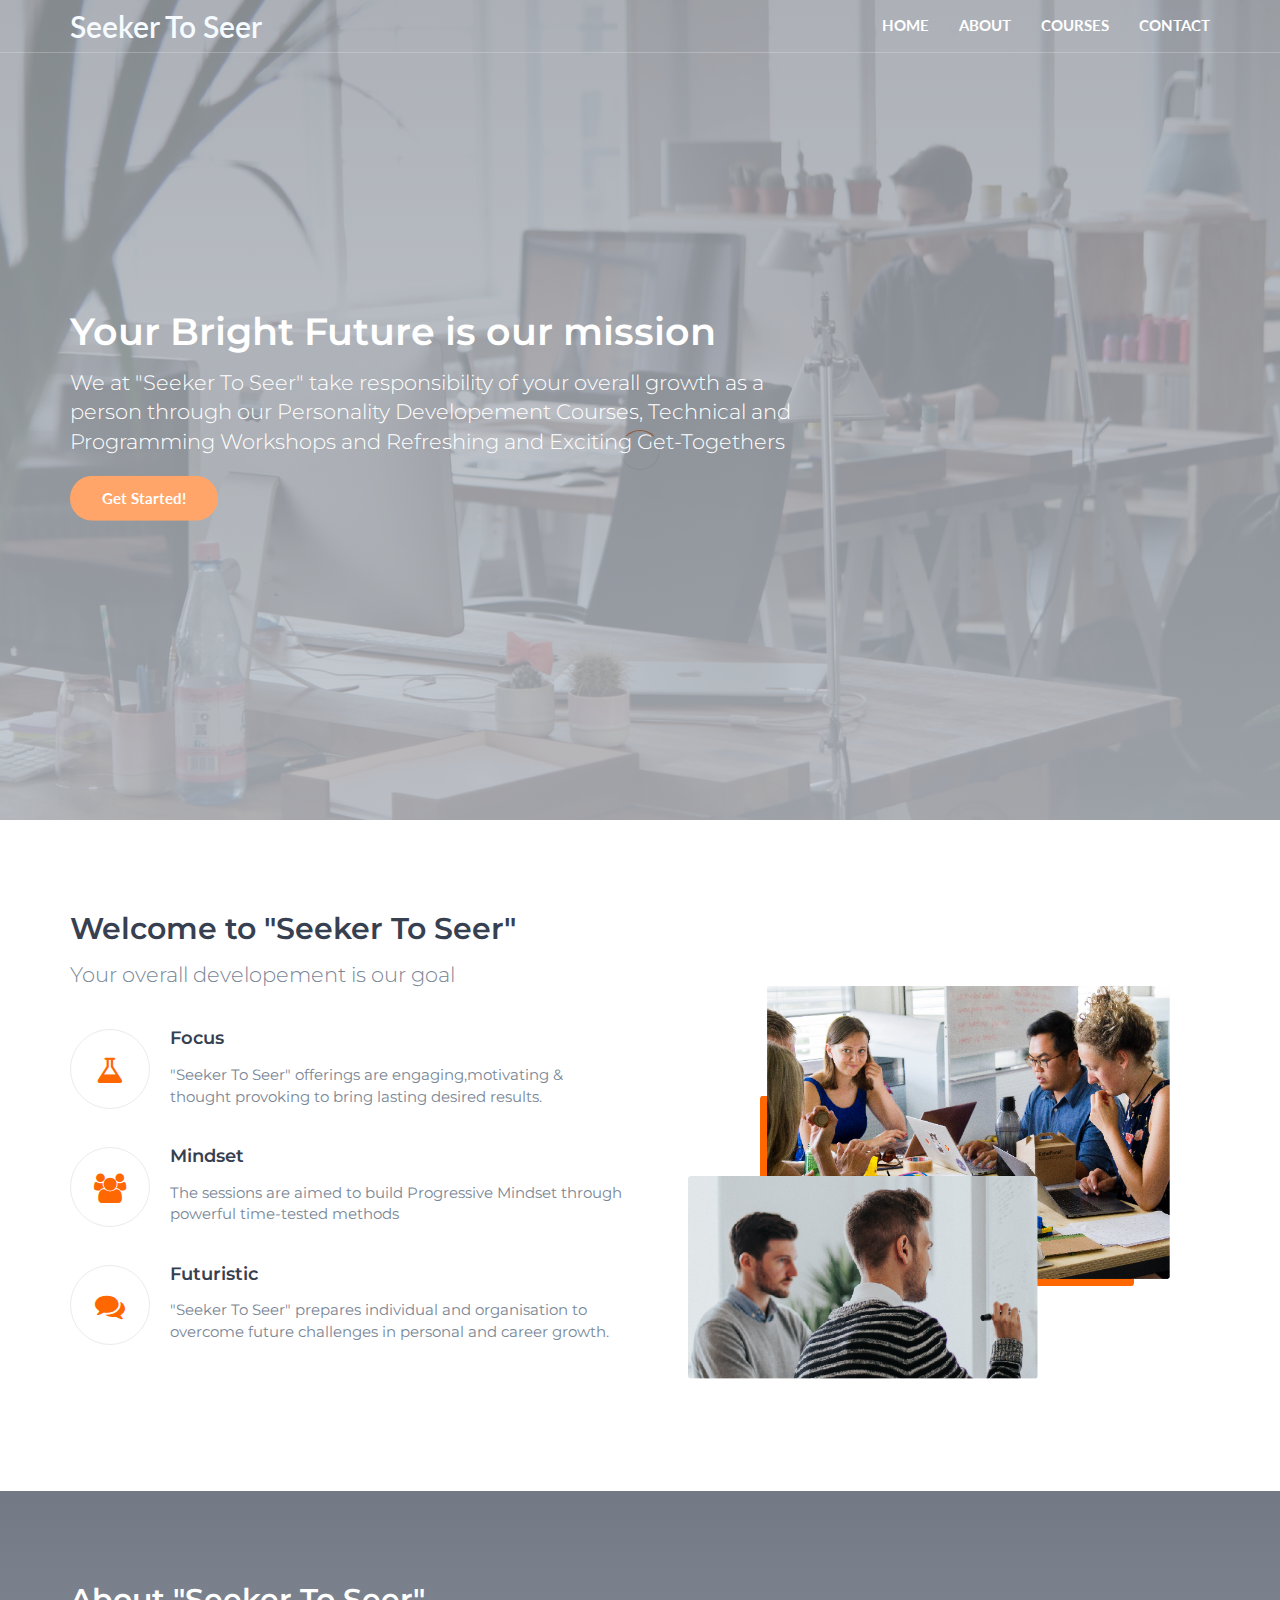
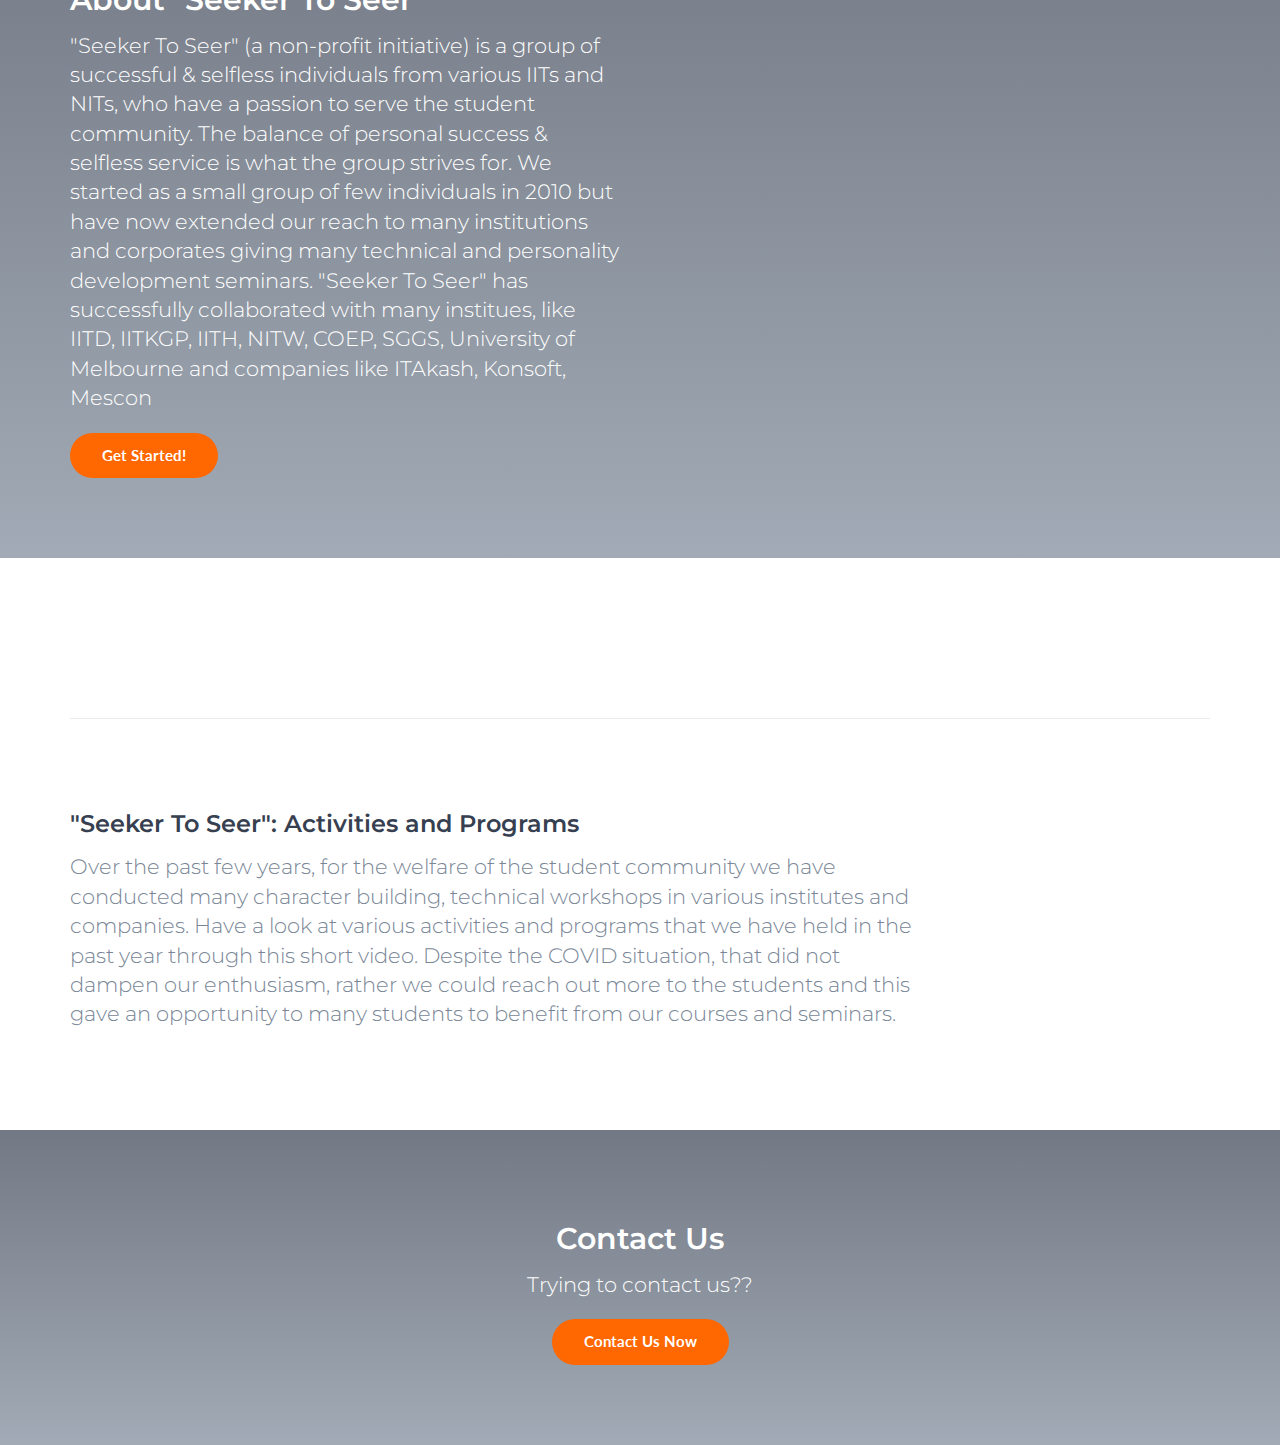
<file: index.html>
<!DOCTYPE html>
<html lang="en">
	<head>
		<meta charset="utf-8">
		<meta http-equiv="X-UA-Compatible" content="IE=edge">
		<meta name="viewport" content="width=device-width, initial-scale=1">
		 <!-- The above 3 meta tags *must* come first in the head; any other head content must come *after* these tags -->

		<title>Seeker To Seer</title>

		<!-- Google font -->
		<link href="https://fonts.googleapis.com/css?family=Lato:700%7CMontserrat:400,600" rel="stylesheet">
		<link href="https://fonts.googleapis.com/css2?family=Pacifico&display=swap" rel="stylesheet">
		<!-- Bootstrap -->
		<link type="text/css" rel="stylesheet" href="css/bootstrap.min.css"/>

		<!-- Font Awesome Icon -->
		<link rel="stylesheet" href="css/font-awesome.min.css">

		<!-- Custom stlylesheet -->
		<link type="text/css" rel="stylesheet" href="css/style.css"/>

		<!-- HTML5 shim and Respond.js for IE8 support of HTML5 elements and media queries -->
		<!-- WARNING: Respond.js doesn't work if you view the page via file:// -->
		<!--[if lt IE 9]>
		  <script src="https://oss.maxcdn.com/html5shiv/3.7.3/html5shiv.min.js"></script>
		  <script src="https://oss.maxcdn.com/respond/1.4.2/respond.min.js"></script>
		<![endif]-->

    </head>
	<body>

		<!-- Header -->
		<header id="header" class="transparent-nav">
			<div class="container">

				<div class="navbar-header">
					<!-- Logo -->
					<div class="navbar-brand">
						<a class="logo" href="index.html">
							<!-- <img src="./img/logo-alt.png" alt="logo"> -->
							<h2 style="color:aliceblue;margin-top: 0;">Seeker To Seer</h2>
						</a>
					</div>
					<!-- /Logo -->

					<!-- Mobile toggle -->
					<button class="navbar-toggle">
						<span></span>
					</button>
					<!-- /Mobile toggle -->
				</div>

				<!-- Navigation -->
				<nav id="nav">
					<ul class="main-menu nav navbar-nav navbar-right">
						<li><a href="index.html">Home</a></li>
						<li><a href="about.html">About</a></li>
						<li><a href="course.html">Courses</a></li>
						<li><a href="contact.html">Contact</a></li>
					</ul>
				</nav>
				<!-- /Navigation -->
			</div>
		</header>
		<!-- /Header -->

		<!-- Home -->
		<div id="home" class="hero-area">

			<!-- Backgound Image -->
			<div class="bg-image bg-parallax overlay" style="background-image:url(./img/home-background.jpg)"></div>
			<!-- /Backgound Image -->

			<div class="home-wrapper">
				<div class="container">
					<div class="row">
						<div class="col-md-8">
							<h1 class="white-text">Your Bright Future is our mission</h1>
							<p class="lead white-text">We at "Seeker To Seer" take responsibility of your overall growth as a person through our Personality Developement Courses, Technical and Programming Workshops and Refreshing and Exciting Get-Togethers</p>
							<a class="main-button icon-button" href="contact.html">Get Started!</a>
						</div>
					</div>
				</div>
			</div>

		</div>
		<!-- /Home -->

		<!-- About -->
		<div id="about" class="section">

			<!-- container -->
			<div class="container">

				<!-- row -->
				<div class="row">

					<div class="col-md-6">
						<div class="section-header">
							<h2>Welcome to "Seeker To Seer"</h2>
							<p class="lead">Your overall developement is our goal</p>
						</div>

						<!-- feature -->
						<div class="feature">
							<i class="feature-icon fa fa-flask"></i>
							<div class="feature-content">
								<h4>Focus </h4>
								<p>"Seeker To Seer" offerings are engaging,motivating & thought provoking to bring lasting desired results.</p>
							</div>
						</div>
						<!-- /feature -->

						<!-- feature -->
						<div class="feature">
							<i class="feature-icon fa fa-users"></i>
							<div class="feature-content">
								<h4>Mindset</h4>
								<p>The sessions are aimed to build Progressive Mindset through powerful time-tested methods</p>
							</div>
						</div>
						<!-- /feature -->

						<!-- feature -->
						<div class="feature">
							<i class="feature-icon fa fa-comments"></i>
							<div class="feature-content">
								<h4>Futuristic</h4>
								<p>"Seeker To Seer" prepares individual and organisation to overcome future challenges in personal and career growth.</p>
							</div>
						</div>
						<!-- /feature -->

					</div>

					<div class="col-md-6">
						<div class="about-img">
							<img src="./img/about.png" alt="">
						</div>
					</div>

				</div>
				<!-- row -->

			</div>
			<!-- container -->
		</div>
		<!-- /About -->



		<!-- Call To Action -->
		<div id="cta" class="section">

			<!-- Backgound Image -->
			<div class="bg-image bg-parallax overlay" style="background-image:url(./img/cta1-background.jpg)"></div>
			<!-- /Backgound Image -->

			<!-- container -->
			<div class="container">

				<!-- row -->
				<div class="row">

					<div class="col-md-6">
						<h2 class="white-text">About "Seeker To Seer"</h2>
						<p class="lead white-text">"Seeker To Seer" (a non-profit initiative) is a group of successful & selfless individuals from various IITs and NITs, who have a passion to serve the student community. The balance of personal success & selfless service is what the group strives for.

							We started as a small group of few individuals in 2010 but have now extended our reach to many institutions and
							corporates giving many technical and personality development seminars. "Seeker To Seer" has successfully collaborated with many
							institues, like IITD, IITKGP, IITH, NITW, COEP, SGGS, University of Melbourne and companies like ITAkash, Konsoft,
							Mescon</p>
						<a class="main-button icon-button" href="aboutUs.html
						">Get Started!</a>
					</div>

				</div>
				<!-- /row -->

			</div>
			<!-- /container -->

		</div>
		<!-- /Call To Action -->

		<!-- Why us -->
		<div id="why-us" class="section">

			<!-- container -->
			<div class="container">
				
				<hr class="section-hr">

				<!-- row -->
				<div class="row">

					<div class="col-md-9">
						<h3>"Seeker To Seer": Activities and Programs</h3>
						<p class="lead">Over the past few years, for the welfare of the student community we have conducted many character
							building, technical workshops in various institutes and companies. Have a look at various activities and programs
							that we have held in the past year through this short video. Despite the COVID situation, that did not dampen our
							enthusiasm, rather we could reach out more to the students and this gave an opportunity to many students to benefit
							from our courses and seminars.</p>
						<!-- <p>No vel facete sententiae, quodsi dolores no quo, pri ex tamquam interesset necessitatibus. Te denique cotidieque delicatissimi sed. Eu doming epicurei duo. Sit ea perfecto deseruisse theophrastus. At sed malis hendrerit, elitr deseruisse in sit, sit ei facilisi mediocrem.</p> -->
					</div>

					<div class="col-md-5 col-md-offset-1">
						<!-- <a class="about-video" href="https://www.youtube.com/watch?v=wWwODTOjigo" target="_blank">
							<img src="./img/about-video.jpg" alt="">
							<i class="play-icon fa fa-play"></i>
						</a> -->
						
					</div>

				</div>
				<!-- /row -->

			</div>
			<!-- /container -->

		</div>
		<!-- /Why us -->

		<!-- Contact CTA -->
		<div id="contact-cta" class="section">

			<!-- Backgound Image -->
			<div class="bg-image bg-parallax overlay" style="background-image:url(./img/cta2-background.jpg)"></div>
			<!-- Backgound Image -->

			<!-- container -->
			<div class="container">

				<!-- row -->
				<div class="row">

					<div class="col-md-8 col-md-offset-2 text-center">
						<h2 class="white-text">Contact Us</h2>
						<p class="lead white-text">Trying to contact us??</p>
						<a class="main-button icon-button" href="contact.html">Contact Us Now</a>
					</div>

				</div>
				<!-- /row -->

			</div>
			<!-- /container -->

		</div>
		<!-- /Contact CTA -->

		<!-- Footer -->
		<!-- <footer id="footer" class="section"> -->

			<!-- container -->
			<!-- <div class="container"> -->

				<!-- row -->
				<!-- <div class="row"> -->

					<!-- footer logo -->
					<!-- <div class="col-md-6">
						<div class="footer-logo">
							<a class="logo" href="index.html">
								<img src="./img/logo.png" alt="logo">
							</a>
						</div>
					</div> -->
					<!-- footer logo -->

					<!-- footer nav -->
					<!-- <div class="col-md-6">
						<ul class="footer-nav">
							<li><a href="index.html">Home</a></li>
							<li><a href="#">About</a></li>
							<li><a href="#">Courses</a></li>
							<li><a href="blog.html">Blog</a></li>
							<li><a href="contact.html">Contact</a></li>
						</ul>
					</div> -->
					<!-- /footer nav -->

				<!-- </div> -->
				<!-- /row -->

				<!-- row -->
				<!-- <div id="bottom-footer" class="row"> -->

					<!-- social -->
					<!-- <div class="col-md-4 col-md-push-8">
						<ul class="footer-social">
							<li><a href="#" class="facebook"><i class="fa fa-facebook"></i></a></li>
							<li><a href="#" class="twitter"><i class="fa fa-twitter"></i></a></li>
							<li><a href="#" class="google-plus"><i class="fa fa-google-plus"></i></a></li>
							<li><a href="#" class="instagram"><i class="fa fa-instagram"></i></a></li>
							<li><a href="#" class="youtube"><i class="fa fa-youtube"></i></a></li>
							<li><a href="#" class="linkedin"><i class="fa fa-linkedin"></i></a></li>
						</ul>
					</div> -->
					<!-- /social -->


				<!-- </div> -->
				<!-- row -->

			<!-- </div> -->
			<!-- /container -->

		<!-- </footer> -->
		<!-- /Footer -->

		<!-- preloader -->
		<div id='preloader'><div class='preloader'></div></div>
		<!-- /preloader -->


		<!-- jQuery Plugins -->
		<script type="text/javascript" src="js/jquery.min.js"></script>
		<script type="text/javascript" src="js/bootstrap.min.js"></script>
		<script type="text/javascript" src="js/main.js"></script>

	</body>
</html>
</file>
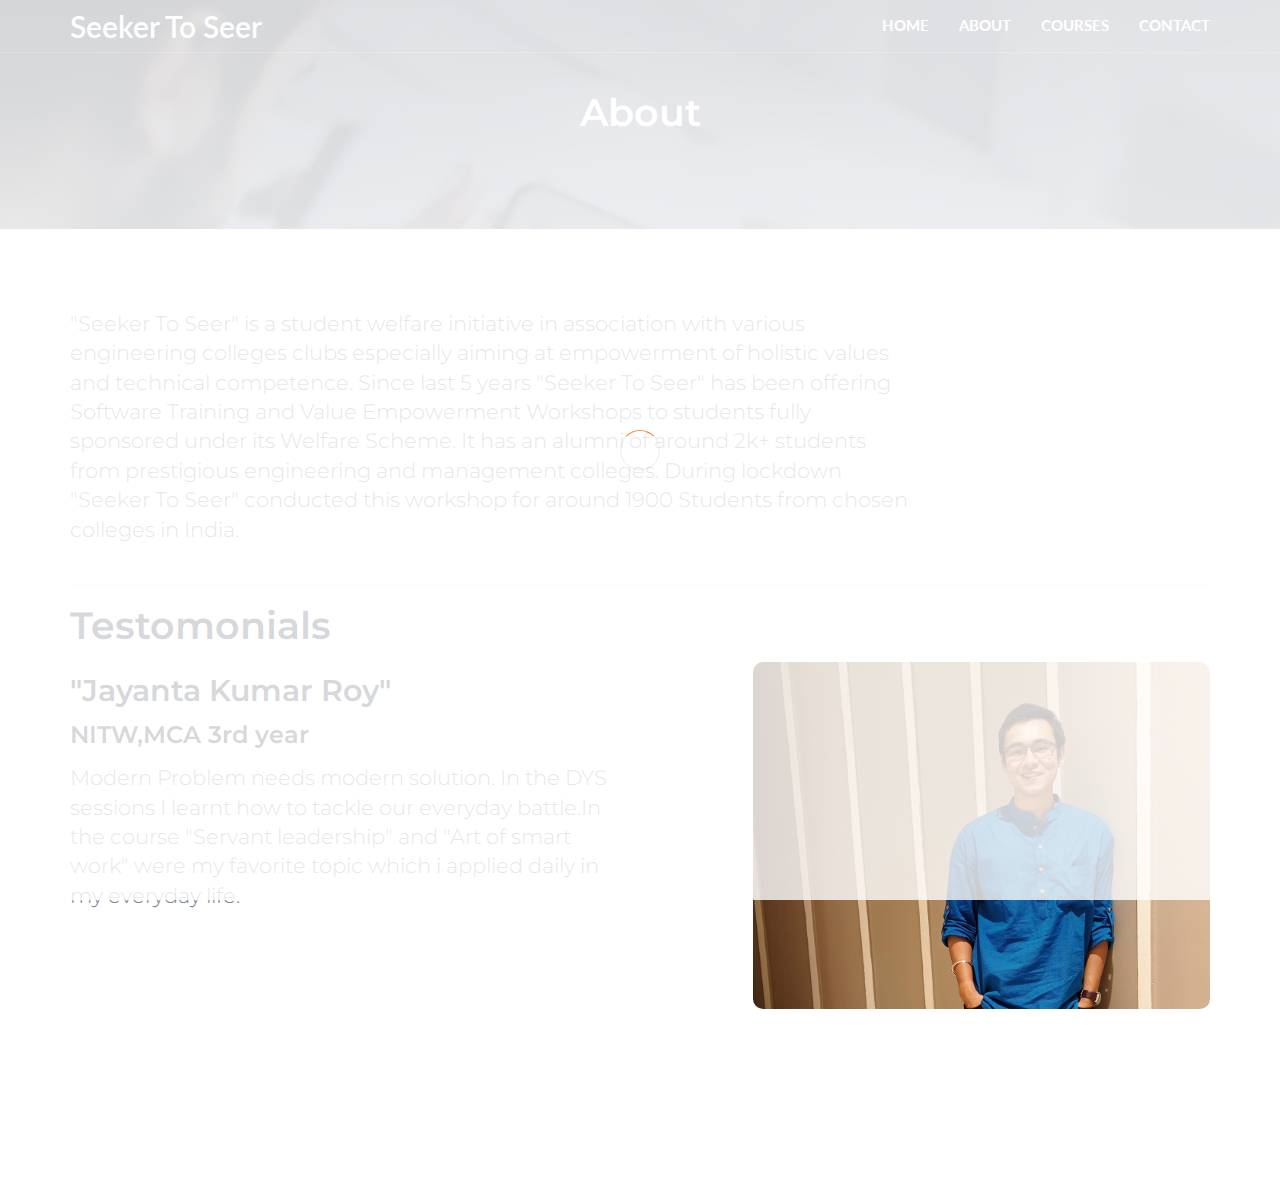
<file: about.html>
<!DOCTYPE html>
<html lang="en">
	<head>
		<meta charset="utf-8">
		<meta http-equiv="X-UA-Compatible" content="IE=edge">
		<meta name="viewport" content="width=device-width, initial-scale=1">
		 <!-- The above 3 meta tags *must* come first in the head; any other head content must come *after* these tags -->

		<title>Seeker To Seer</title>

		<!-- Google font -->
		<link href="https://fonts.googleapis.com/css?family=Lato:700%7CMontserrat:400,600" rel="stylesheet">

		<!-- Bootstrap -->
		<link type="text/css" rel="stylesheet" href="css/bootstrap.min.css"/>

		<!-- Font Awesome Icon -->
		<link rel="stylesheet" href="css/font-awesome.min.css">

		<!-- Custom stlylesheet -->
		<link type="text/css" rel="stylesheet" href="css/style.css"/>

		<!-- HTML5 shim and Respond.js for IE8 support of HTML5 elements and media queries -->
		<!-- WARNING: Respond.js doesn't work if you view the page via file:// -->
		<!--[if lt IE 9]>
		  <script src="https://oss.maxcdn.com/html5shiv/3.7.3/html5shiv.min.js"></script>
		  <script src="https://oss.maxcdn.com/respond/1.4.2/respond.min.js"></script>
		<![endif]-->

    </head>
	<body>

		<!-- Header -->
		<header id="header" class="transparent-nav">
			<div class="container">

				<div class="navbar-header">
					<!-- Logo -->
					<div class="navbar-brand">
						<a class="logo" href="index.html">
							<!-- <img src="./img/logo.png" alt="logo"> -->
							<h2 style="color:aliceblue;margin-top: 0;">Seeker To Seer</h2>

						</a>
					</div>
					<!-- /Logo -->

					<!-- Mobile toggle -->
					<button class="navbar-toggle">
						<span></span>
					</button>
					<!-- /Mobile toggle -->
				</div>

				<!-- Navigation -->
				<nav id="nav">
					<ul class="main-menu nav navbar-nav navbar-right">
						<li><a href="index.html">Home</a></li>
						<li><a href="about.html">About</a></li>
						<li><a href="course.html">Courses</a></li>
						<li><a href="contact.html">Contact</a></li>
					</ul>
				</nav>
				<!-- /Navigation -->

			</div>
		</header>
		<!-- /Header -->

		<!-- Hero-area -->
		<div class="hero-area section">

			<!-- Backgound Image -->
			<div class="bg-image bg-parallax overlay" style="background-image:url(./img/blog-post-background.jpg)"></div>
			<!-- /Backgound Image -->

			<div class="container">
				<div class="row">
					<div class="col-md-10 col-md-offset-1 text-center">
						<ul class="hero-area-tree">
							<!-- <li><a href="index.html">Home</a></li>
							<li><a href="blog.html">Blog</a></li> -->
							<!-- <li>About</li> -->
						</ul>
						<h1 class="white-text">About</h1>
						<!-- <ul class="blog-post-meta">
							<li class="blog-meta-author">By : <a href="#">John Doe</a></li>
							<li>18 Oct, 2017</li>
							<li class="blog-meta-comments"><a href="#"><i class="fa fa-comments"></i> 35</a></li>
						</ul> -->
					</div>
				</div>
			</div>

		</div>
		<!-- /Hero-area -->

		<!-- Blog -->
		<div id="blog" class="section">

			<!-- container -->
			<div class="container">

				<!-- row -->
				<div class="row">

					<!-- main blog -->
					<div id="main" class="col-md-9">

						<!-- blog post -->
						<div class="blog-post">
                            <p class="lead">"Seeker To Seer" is a student welfare initiative in association with various engineering colleges clubs especially
                                aiming at empowerment of holistic values and technical competence. Since last 5 years "Seeker To Seer" has been offering
                                Software Training and Value Empowerment Workshops to students fully sponsored under its Welfare Scheme. It has an
                                alumni of around 2k+ students from prestigious engineering and management colleges. During lockdown "Seeker To Seer"
                                conducted this workshop for around 1900 Students from chosen colleges in India.</p>
                           
						</div>
						<!-- /blog post -->

                    
                    </div>
                </div>

				<hr>
				<h1> Testomonials</h1>

				<!-- row -->
				<div class="row">

					<div class="col-md-6">
						<h2>"Jayanta Kumar Roy"</h2> 
						<h3>NITW,MCA 3rd year</h3>
						<p class="lead">Modern Problem needs modern solution. In the DYS sessions I learnt how to tackle our everyday battle.In the course "Servant leadership" and "Art of smart work" were my favorite topic which i applied daily in my everyday life. </p>
						<!-- <p>No vel facete sententiae, quodsi dolores no quo, pri ex tamquam interesset necessitatibus. Te denique cotidieque delicatissimi sed. Eu doming epicurei duo. Sit ea perfecto deseruisse theophrastus. At sed malis hendrerit, elitr deseruisse in sit, sit ei facilisi mediocrem.</p> -->
					</div>

					<div class="col-md-5 col-md-offset-1">
						<a class="about-img" href="https://www.youtube.com/watch?v=wWwODTOjigo" target="_blank">
							<img src="./img/jayanta-img.png" alt="">
							<!-- <i class="play-icon fa fa-play"></i> -->
						</a> 
						
					</div> 

				</div>
				<!-- /row -->
				<br>
				<br>
				<br>
				<br>
				<br>
				<!-- row -->
				<!-- <div class="row">

					<div class="col-md-5">
						<a class="about-img" href="https://www.youtube.com/watch?v=wWwODTOjigo" target="_blank">
							<img src="./img/jayanta-img.png" alt="">
						</a> 
						
					</div> 

					<div  class="col-md-6 col-md-offset-1" >
						<h2>"Jayanta Kumar Roy"</h2> 
						<h3>NITW,MCA 3rd year</h3>
						<p class="lead">Modern Problem needs modern solution. In the DYS sessions I learnt how to tackle our everyday battle.In the course "Servant leadership" and Art of smart work were my favorite topic which i applied daily in my everyday life. </p>
					</div>

					

				</div> -->
				<!-- /row -->
            </div>
            
        </div>    

        

		<!-- preloader -->
		<div id='preloader'><div class='preloader'></div></div>
		<!-- /preloader -->


		<!-- jQuery Plugins -->
		<script type="text/javascript" src="js/jquery.min.js"></script>
		<script type="text/javascript" src="js/bootstrap.min.js"></script>
		<script type="text/javascript" src="js/main.js"></script>

	</body>
</html>
</file>
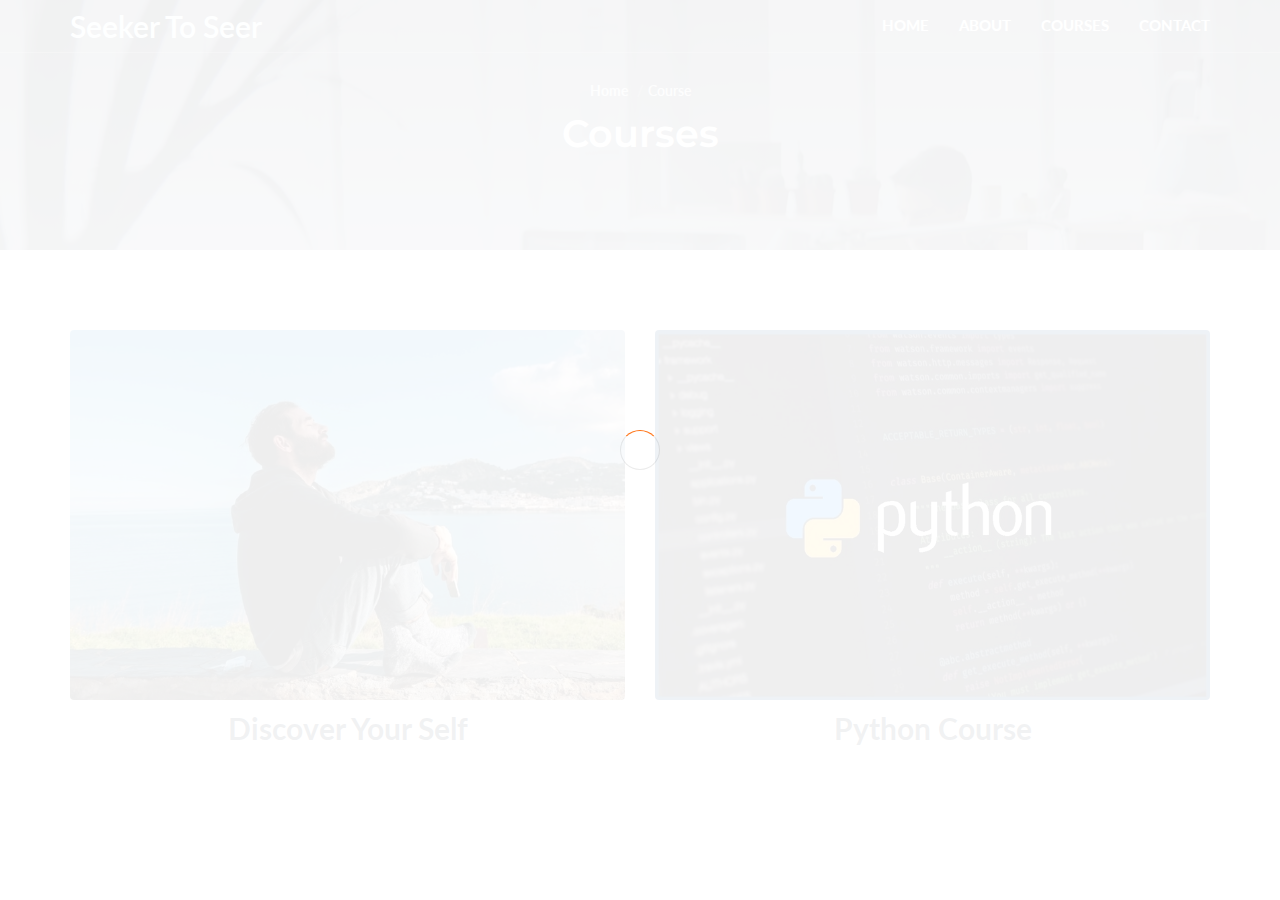
<file: course.html>
<!DOCTYPE html>
<html lang="en">
	<head>
		<meta charset="utf-8">
		<meta http-equiv="X-UA-Compatible" content="IE=edge">
		<meta name="viewport" content="width=device-width, initial-scale=1">
		 <!-- The above 3 meta tags *must* come first in the head; any other head content must come *after* these tags -->

		<title>Seeker To Seer</title>

		<!-- Google font -->
		<link href="https://fonts.googleapis.com/css?family=Lato:700%7CMontserrat:400,600" rel="stylesheet">

		<!-- Bootstrap -->
		<link type="text/css" rel="stylesheet" href="css/bootstrap.min.css"/>

		<!-- Font Awesome Icon -->
		<link rel="stylesheet" href="css/font-awesome.min.css">

		<!-- Custom stlylesheet -->
		<link type="text/css" rel="stylesheet" href="css/style.css"/>

		<!-- HTML5 shim and Respond.js for IE8 support of HTML5 elements and media queries -->
		<!-- WARNING: Respond.js doesn't work if you view the page via file:// -->
		<!--[if lt IE 9]>
		  <script src="https://oss.maxcdn.com/html5shiv/3.7.3/html5shiv.min.js"></script>
		  <script src="https://oss.maxcdn.com/respond/1.4.2/respond.min.js"></script>
		<![endif]-->

    </head>
	<body>

		<!-- Header -->
		<header id="header" class="transparent-nav">
			<div class="container">

				<div class="navbar-header">
					<!-- Logo -->
					<div class="navbar-brand">
						<a class="logo" href="index.html">
							<!-- <img src="./img/logo.png" alt="logo"> -->
							<h2 style="color:aliceblue;margin-top: 0;">Seeker To Seer</h2>

						</a>
					</div>
					<!-- /Logo -->

					<!-- Mobile toggle -->
					<button class="navbar-toggle">
						<span></span>
					</button>
					<!-- /Mobile toggle -->
				</div>

				<!-- Navigation -->
				<nav id="nav">
					<ul class="main-menu nav navbar-nav navbar-right">
						<li><a href="index.html">Home</a></li>
						<li><a href="about.html">About</a></li>
						<li><a href="course.html">Courses</a></li>
						<li><a href="contact.html">Contact</a></li>
					</ul>
				</nav>
				<!-- /Navigation -->

			</div>
		</header>
		<!-- /Header -->

		<!-- Hero-area -->
		<div class="hero-area section">

			<!-- Backgound Image -->
			<div class="bg-image bg-parallax overlay" style="background-image:url(./img/page-background.jpg)"></div>
			<!-- /Backgound Image -->

			<div class="container">
				<div class="row">
					<div class="col-md-10 col-md-offset-1 text-center">
						<ul class="hero-area-tree">
							<li><a href="index.html">Home</a></li>
							<li>Course</li>
						</ul>
						<h1 class="white-text">Courses</h1>

					</div>
				</div>
			</div>

		</div>
		<!-- /Hero-area -->

		<!-- Blog -->
		<div id="blog" class="section">

			<!-- container -->
			<div class="container">

				<!-- row -->
				<div class="row">

					<!-- main blog -->
					<div id="main" class="col-md-12">

						<!-- row -->
						<div class="row">

							<!-- single blog -->
							<div class="col-md-6">
								<div class="single-blog">
									<div class="blog-img">
										<a href="dys.html">
											<img src="./img/dys.jpg" alt="">
										</a>
									</div>
									<center><h2><a href="dys.html">Discover Your Self</a></h2></center>
									
								</div>
							</div>
							<!-- /single blog -->


							<!-- single blog -->
							<div class="col-md-6">
								<div class="single-blog">
									<div class="blog-img">
										<a href="pythonCourse.html">
											<img src="./img/python.jpg" alt="">
										</a>
									</div>
									<center><h2><a href="pythonCourse.html">Python Course</a></h2></center>
									
								</div>
							</div>
							<!-- /single blog -->

						</div>
						<!-- /row -->

						
					</div>
					<!-- /main blog -->

				</div>
				<!-- row -->

			</div>
			<!-- container -->

		</div>
		<!-- /Blog -->



		<!-- preloader -->
		<div id='preloader'><div class='preloader'></div></div>
		<!-- /preloader -->


		<!-- jQuery Plugins -->
		<script type="text/javascript" src="js/jquery.min.js"></script>
		<script type="text/javascript" src="js/bootstrap.min.js"></script>
		<script type="text/javascript" src="js/main.js"></script>

	</body>
</html>
</file>
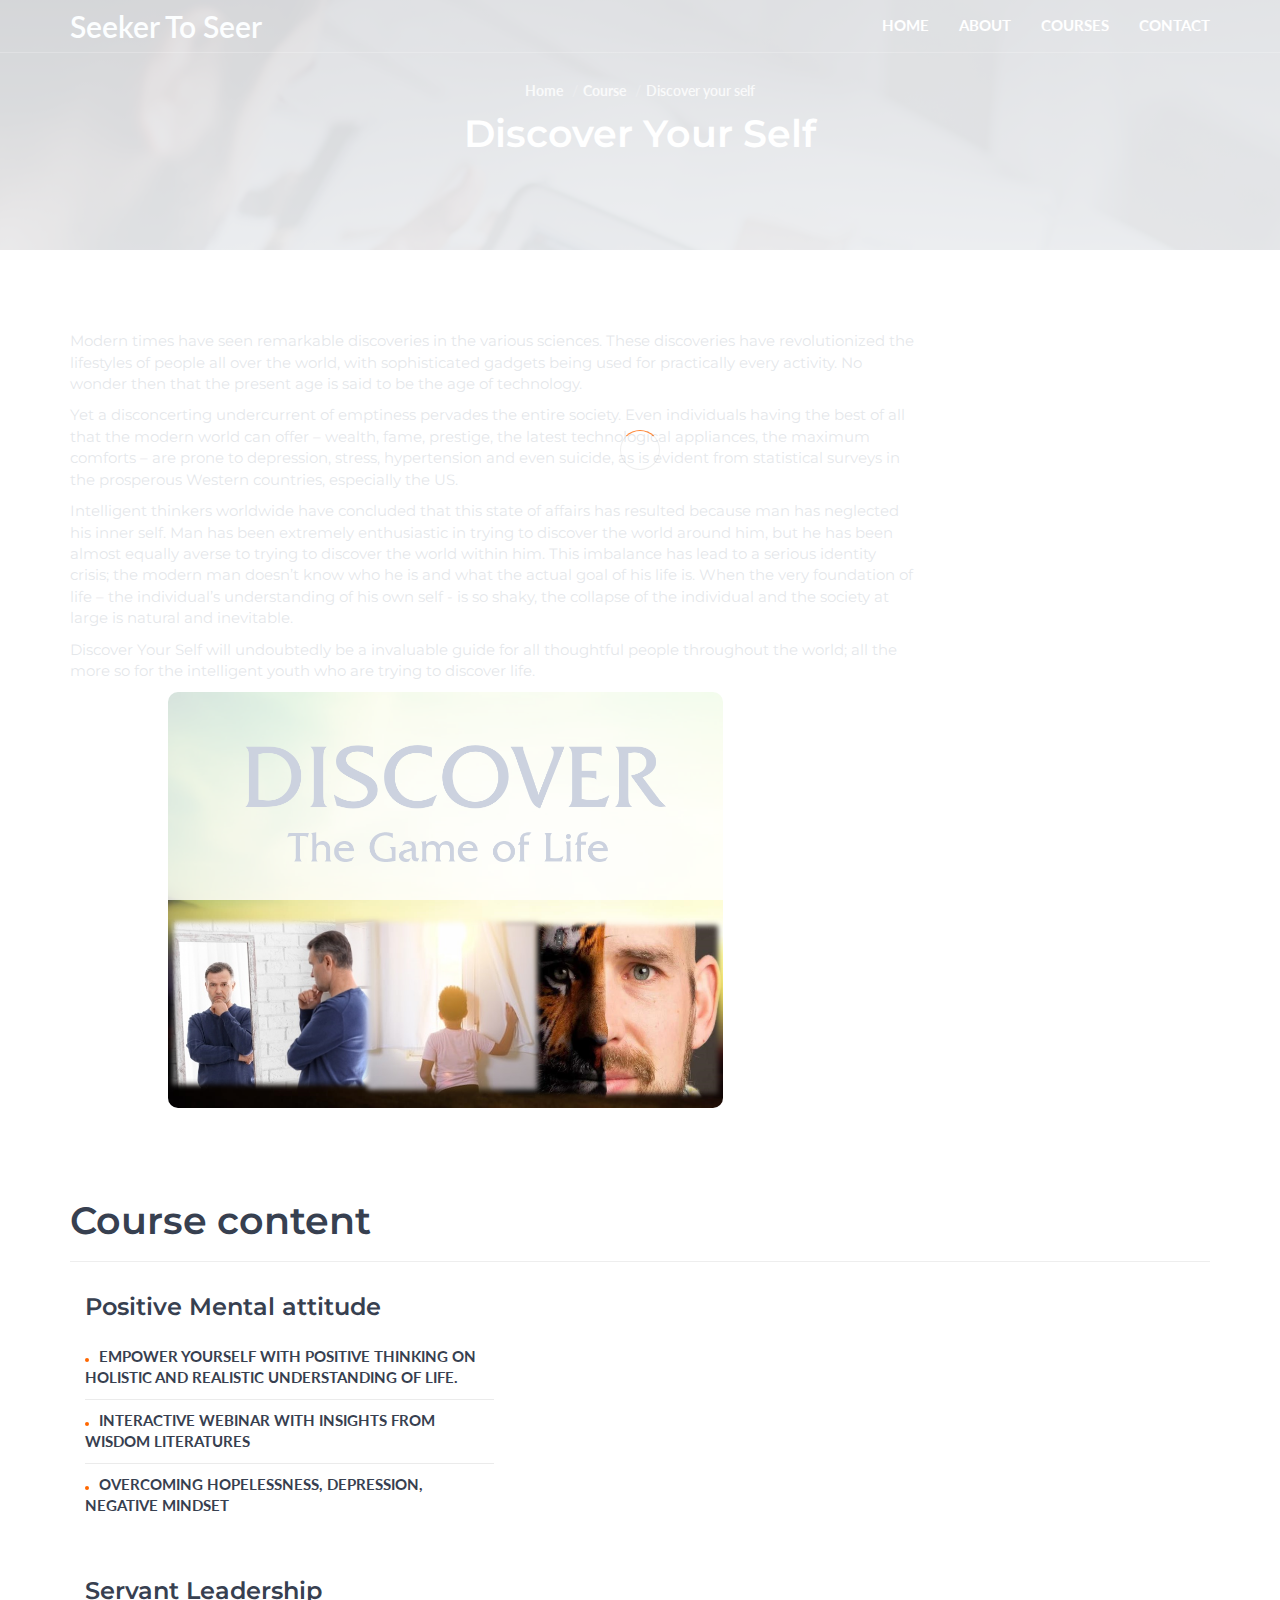
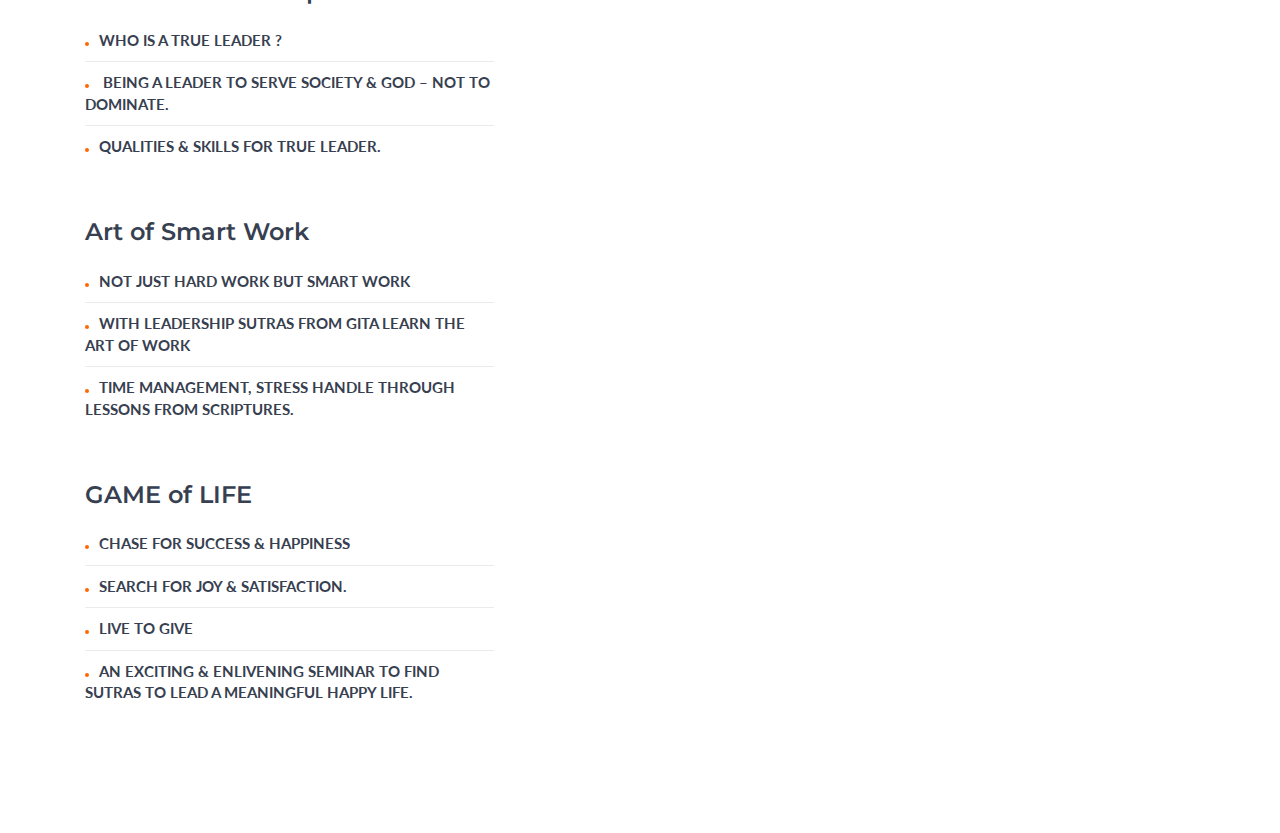
<file: dys.html>
<!DOCTYPE html>
<html lang="en">
	<head>
		<meta charset="utf-8">
		<meta http-equiv="X-UA-Compatible" content="IE=edge">
		<meta name="viewport" content="width=device-width, initial-scale=1">
		 <!-- The above 3 meta tags *must* come first in the head; any other head content must come *after* these tags -->

		<title>Seeker To Seer</title>

		<!-- Google font -->
		<link href="https://fonts.googleapis.com/css?family=Lato:700%7CMontserrat:400,600" rel="stylesheet">

		<!-- Bootstrap -->
		<link type="text/css" rel="stylesheet" href="css/bootstrap.min.css"/>

		<!-- Font Awesome Icon -->
		<link rel="stylesheet" href="css/font-awesome.min.css">

		<!-- Custom stlylesheet -->
		<link type="text/css" rel="stylesheet" href="css/style.css"/>

		<!-- HTML5 shim and Respond.js for IE8 support of HTML5 elements and media queries -->
		<!-- WARNING: Respond.js doesn't work if you view the page via file:// -->
		<!--[if lt IE 9]>
		  <script src="https://oss.maxcdn.com/html5shiv/3.7.3/html5shiv.min.js"></script>
		  <script src="https://oss.maxcdn.com/respond/1.4.2/respond.min.js"></script>
		<![endif]-->

    </head>
	<body>

		<!-- Header -->
		<header id="header" class="transparent-nav">
			<div class="container" >

				<div class="navbar-header">
					<!-- Logo -->
					<div class="navbar-brand">
						<a class="logo" href="index.html">
							<!-- <img src="./img/logo.png" alt="logo"> -->
							<h2 style="color:aliceblue; margin-top: 0;">Seeker To Seer</h2>

						</a>
					</div>
					<!-- /Logo -->

					<!-- Mobile toggle -->
					<button class="navbar-toggle">
						<span></span>
					</button>
					<!-- /Mobile toggle -->
				</div>

				<!-- Navigation -->
				<nav id="nav">
					<ul class="main-menu nav navbar-nav navbar-right">
						<li><a href="index.html">Home</a></li>
						<li><a href="about.html">About</a></li>
						<li><a href="course.html">Courses</a></li>
						<li><a href="contact.html">Contact</a></li>
					</ul>
				</nav>
				<!-- /Navigation -->

			</div>
		</header>
		<!-- /Header -->

		<!-- Hero-area -->
		<div class="hero-area section">

			<!-- Backgound Image -->
			<div class="bg-image bg-parallax overlay" style="background-image:url(./img/blog-post-background.jpg)"></div>
			<!-- /Backgound Image -->

			<div class="container">
				<div class="row">
					<div class="col-md-10 col-md-offset-1 text-center">
						<ul class="hero-area-tree">
							<li><a href="index.html">Home</a></li>
							<li><a href="course.html">Course</a></li>
							<li>Discover your self</li>
						</ul>
						<h1 class="white-text">Discover Your Self</h1>
						<!-- <ul class="blog-post-meta">
							<li class="blog-meta-author">By : <a href="#">John Doe</a></li>
							<li>18 Oct, 2017</li>
							<li class="blog-meta-comments"><a href="#"><i class="fa fa-comments"></i> 35</a></li>
						</ul> -->
					</div>
				</div>
			</div>

		</div>
		<!-- /Hero-area -->

		
		<!-- Blog -->
		<div id="blog" class="section">

			<!-- container -->
			<div class="container">

				<!-- row -->
				<div class="row">

					<!-- <div class="col-md-5 col-md-offset-1">
						<a class="about-img" href="#" target="_blank">
							<img src="./img/dysImage.png" alt="">
							
						</a>
					</div> -->

					<!-- main blog -->
					<div id="main" class="col-md-9">

						<!-- blog post -->
						<div class="blog-post">
                            <p>Modern times have seen remarkable discoveries in the various sciences. These discoveries have revolutionized the
                                lifestyles of people all over the world, with sophisticated gadgets being used for practically every activity. No
                                wonder then that the present age is said to be the age of technology.</p>

                            <p> Yet a disconcerting undercurrent of emptiness pervades the entire society. Even individuals having the best of all
                                that the modern world can offer – wealth, fame, prestige, the latest technological appliances, the maximum comforts
                                – are prone to depression, stress, hypertension and even suicide, as is evident from statistical surveys in the
                                prosperous Western countries, especially the US.</p>
                                
                            <p> Intelligent thinkers worldwide have concluded that this state of affairs has resulted because man has neglected his
                                inner self. Man has been extremely enthusiastic in trying to discover the world around him, but he has been almost
                                equally averse to trying to discover the world within him. This imbalance has lead to a serious identity crisis; the
                                modern man doesn’t know who he is and what the actual goal of his life is. When the very foundation of life – the
                                individual’s understanding of his own self - is so shaky, the collapse of the individual and the society at large is
                                natural and inevitable.</p>
                                
                            <p> Discover Your Self will undoubtedly be a invaluable guide for all thoughtful people throughout the world; all the
                                more
                                so for the intelligent youth who are trying to discover life.</p>
						</div>
						<!-- /blog post -->
						
                    </div>

					<div class="col-md-6 col-md-offset-1">
						<a class="about-img" href="https://www.youtube.com/watch?v=wWwODTOjigo" target="_blank">
							<img src="./img/dysImage.png" alt="">
							<!-- <i class="play-icon fa fa-play"></i> -->
						</a> 
						
					</div> 
					
					<!-- Blog -->
				</div>
			</div>
		</div>		
		
		

					
		<div id="blog" class="section container" style="padding-top: 0;">
			<h1 >Course content</h1>
			<hr>
			<!-- container -->
			<div class="container">

				<!-- row -->
				<div class="row">

					<!-- main blog -->
					<div id="main" class="col-md-9">

						<!-- row -->
						<div class="row">
							<!-- single blog -->
							<div class="col-md-6">
								<div class="single-blog">

									<div class="widget category-widget">
										<h3>Positive Mental attitude</h3>
										<a class="category" href="#">Empower yourself with Positive Thinking on holistic and realistic understanding of life.
											</a>
										<a class="category" href="#">Interactive webinar with insights from Wisdom Literatures
											</a>
										<a class="category" href="#">Overcoming Hopelessness, Depression, Negative Mindset</a>
										
									</div>							
									
								</div>
							</div>
							<!-- /single blog -->
						</div>
						<!-- /row -->

						<!-- row -->
						<div class="row">
							
							<!-- single blog -->
							<div class="col-md-6">
								<div class="single-blog">

									<div class="widget category-widget">
										<h3>Servant Leadership</h3>
										<a class="category" href="#">Who is a True Leader ?
											</a>
										<a class="category" href="#"> Being a leader to SERVE SOCIETY & GOD – Not to dominate.
											</a>
										<a class="category" href="#">Qualities & Skills for True Leader.</a>
										
									</div>							
									
								</div>
							</div>

						</div>
						<!-- /row -->


						<!-- row -->
						<div class="row">

							<!-- single blog -->
							<div class="col-md-6">
								<div class="single-blog">

									<div class="widget category-widget">
										<h3>Art of Smart Work</h3>
										<a class="category" href="#">Not just hard work but smart work
											</a>
										<a class="category" href="#">With Leadership Sutras from Gita learn the art of work
											</a>
										<a class="category" href="#">Time Management, Stress Handle through lessons from scriptures.</a>
										
									</div>							
									
								</div>
							</div>
							<!-- /single blog -->
						</div>
						<!-- /row -->

						<!-- row -->
						<div class="row">
							<!-- single blog -->
							<div class="col-md-6">
								<div class="single-blog">

									<div class="widget category-widget">
										<h3>GAME of LIFE</h3>
										<a class="category" href="#">Chase for success & happiness
											</a>
										<a class="category" href="#">Search for Joy & Satisfaction.
											</a>
										<a class="category" href="#">LIVE TO GIVE </a>
										<a class="category" href="#">An exciting & enlivening seminar to find sutras to lead a meaningful happy life.</a>
									</div>							
									
								</div>
							</div>
							<!-- /single blog -->
						</div>
						<!-- /row -->

						
					</div>
					<!-- /main blog -->

				</div>
				<!-- row -->

			</div>
			<!-- container -->

		</div>
		<!-- /Blog -->
						
		

		<!-- preloader -->
		<div id='preloader'><div class='preloader'></div></div>
		<!-- /preloader -->


		<!-- jQuery Plugins -->
		<script type="text/javascript" src="js/jquery.min.js"></script>
		<script type="text/javascript" src="js/bootstrap.min.js"></script>
		<script type="text/javascript" src="js/main.js"></script>

	</body>
</html>
</file>
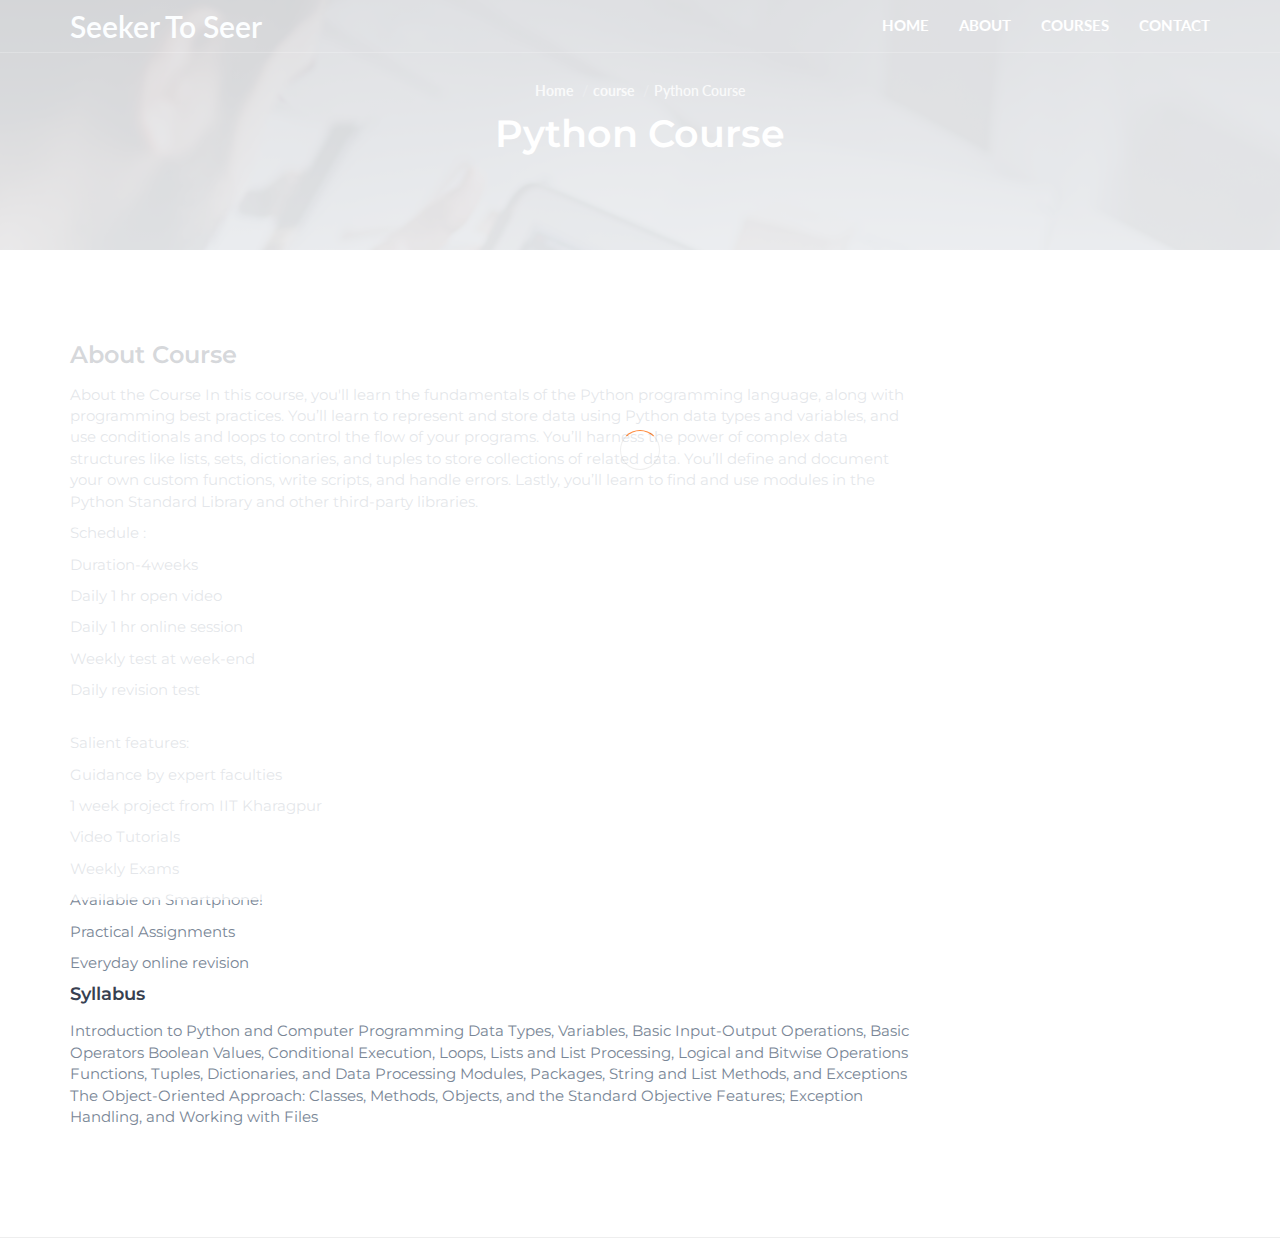
<file: pythonCourse.html>
<!DOCTYPE html>
<html lang="en">
	<head>
		<meta charset="utf-8">
		<meta http-equiv="X-UA-Compatible" content="IE=edge">
		<meta name="viewport" content="width=device-width, initial-scale=1">
		 <!-- The above 3 meta tags *must* come first in the head; any other head content must come *after* these tags -->

		<title>Seeker To Seer</title>

		<!-- Google font -->
		<link href="https://fonts.googleapis.com/css?family=Lato:700%7CMontserrat:400,600" rel="stylesheet">

		<!-- Bootstrap -->
		<link type="text/css" rel="stylesheet" href="css/bootstrap.min.css"/>

		<!-- Font Awesome Icon -->
		<link rel="stylesheet" href="css/font-awesome.min.css">

		<!-- Custom stlylesheet -->
		<link type="text/css" rel="stylesheet" href="css/style.css"/>

		<!-- HTML5 shim and Respond.js for IE8 support of HTML5 elements and media queries -->
		<!-- WARNING: Respond.js doesn't work if you view the page via file:// -->
		<!--[if lt IE 9]>
		  <script src="https://oss.maxcdn.com/html5shiv/3.7.3/html5shiv.min.js"></script>
		  <script src="https://oss.maxcdn.com/respond/1.4.2/respond.min.js"></script>
		<![endif]-->

    </head>
	<body>

		<!-- Header -->
		<header id="header" class="transparent-nav">
			<div class="container">

				<div class="navbar-header">
					<!-- Logo -->
					<div class="navbar-brand">
						<a class="logo" href="index.html">
							<!-- <img src="./img/logo.png" alt="logo"> -->
							<h2 style="color:aliceblue;margin-top: 0;">Seeker To Seer</h2>

						</a>
					</div>
					<!-- /Logo -->

					<!-- Mobile toggle -->
					<button class="navbar-toggle">
						<span></span>
					</button>
					<!-- /Mobile toggle -->
				</div>

				<!-- Navigation -->
				<nav id="nav">
					<ul class="main-menu nav navbar-nav navbar-right">
						<li><a href="index.html">Home</a></li>
						<li><a href="about.html">About</a></li>
						<li><a href="course.html">Courses</a></li>
						<li><a href="contact.html">Contact</a></li>
					</ul>
				</nav>
				<!-- /Navigation -->

			</div>
		</header>
		<!-- /Header -->

		<!-- Hero-area -->
		<div class="hero-area section">

			<!-- Backgound Image -->
			<div class="bg-image bg-parallax overlay" style="background-image:url(./img/blog-post-background.jpg)"></div>
			<!-- /Backgound Image -->

			<div class="container">
				<div class="row">
					<div class="col-md-10 col-md-offset-1 text-center">
						<ul class="hero-area-tree">
							<li><a href="index.html">Home</a></li>
							<li><a href="course.html">course</a></li>
							<li>Python Course</li>
						</ul>
						<h1 class="white-text">Python Course</h1>
						<!-- <ul class="blog-post-meta">
							<li class="blog-meta-author">By : <a href="#">John Doe</a></li>
							<li>18 Oct, 2017</li>
							<li class="blog-meta-comments"><a href="#"><i class="fa fa-comments"></i> 35</a></li>
						</ul> -->
					</div>
				</div>
			</div>

		</div>
		<!-- /Hero-area -->

		<!-- Blog -->
		<div id="blog" class="section">

			<!-- container -->
			<div class="container">

				<!-- row -->
				<div class="row">

					<!-- main blog -->
					<div id="main" class="col-md-9">

						<!-- blog post -->
						<div class="blog-post">
                            <h3>About Course</h3>
                            <p>About the Course In this course, you'll learn the fundamentals of the Python programming language, along with
                                programming best practices. You’ll learn to represent and store data using Python data types and variables, and use
                                conditionals and loops to control the flow of your programs. You’ll harness the power of complex data structures
                                like lists, sets, dictionaries, and tuples to store collections of related data. You’ll define and document your own
                                custom functions, write scripts, and handle errors. Lastly, you’ll learn to find and use modules in the Python
                                Standard Library and other third-party libraries.</p>
                            <p>
                                Schedule :
                            </p>
                            <p>Duration-4weeks</p>
                            <p>Daily 1 hr open video </p>
                            <p>Daily 1 hr online session   </p> 
                            <p>Weekly test at week-end</p>
                            <p>Daily revision test</p>
                            <br>
                            <p>
                                Salient features:
                            </p>   
                            <p>Guidance by expert faculties</p>
                            <p>1 week project from IIT Kharagpur</p>
                            <p>Video Tutorials</p>
                            <p>Weekly Exams</p>
                            <p>Available on Smartphone! </p>
                            <p>Practical Assignments</p>
                            <p>Everyday online revision</p>
                            
                            <h4>Syllabus</h4>
                            <p>Introduction to Python and Computer Programming
                                Data Types, Variables, Basic Input-Output Operations, Basic Operators
                                Boolean Values, Conditional Execution, Loops, Lists and List Processing, Logical and Bitwise Operations
                                Functions, Tuples, Dictionaries, and Data Processing
                                Modules, Packages, String and List Methods, and Exceptions
                                The Object-Oriented Approach: Classes, Methods, Objects, and the Standard Objective Features; Exception Handling, and Working with Files</p>
                        </div>
						<!-- /blog post -->

                       
                    </div>

				</div>
			</div>
		</div>
		
		<hr>
						
		

		<!-- preloader -->
		<div id='preloader'><div class='preloader'></div></div>
		<!-- /preloader -->


		<!-- jQuery Plugins -->
		<script type="text/javascript" src="js/jquery.min.js"></script>
		<script type="text/javascript" src="js/bootstrap.min.js"></script>
		<script type="text/javascript" src="js/main.js"></script>

	</body>
</html>
</file>
<file: css/style.css>
/*
Template Name: HTML Education Template
Author: yaminncco

Colors:
	Body 		: #798696
	Headers 	: #374050
	Primary 	: #FF6700
	Grey 		: #EBEBEB

Fonts: Lato & Montserrat

Table OF Contents
------------------------------------
1 > General
2 > Logo
3 > Navigation
4 > Hero Area
5 > About & Why Us (Feature)
6 > Courses
7 > Footer
8 > Contact Page
9 > Blog Page
10 > Blog Page Sidebar
11 > Single Post Page
12 > Responsive
13 > Preloader
------------------------------------*/

/*------------------------------------*\
	General
\*------------------------------------*/
/* --- typography --- */
body {
    font-family: 'Montserrat', sans-serif;
	font-size: 15px;
    font-weight: 400;
    color: #798696;
	overflow-x:hidden;
}

h1,h2,h3,h4,h5,h6 {
	margin-top: 12px;
	margin-bottom: 15px;
	font-weight: 600;
	color: #374050;
}

h1 {
	font-size:38px;
}

h2 {
	font-size:30px;
}

h3 {
	font-size:24px;
}

h4 {
	font-size:18px;
}

a {
	font-family: 'Lato', sans-serif;
	color: #374050;
	font-weight: 700;
}

a:hover,
a:focus{
    text-decoration: none;
    outline: none;
	color: #374050;
	opacity: 0.9;
}

ul,ol{
    margin: 0;
    padding: 0;
    list-style: none
}

.white-text {
	color: #FFF;
}

blockquote {
	position: relative;
	margin: 20px 0px;
	padding: 20px 20px 20px 60px;
	border-left: none;
	color: #374050;
}

blockquote:before{
	content:"\f10d";
	font-family:fontAwesome;
	position:absolute;
	left:0;
	top:0;
	color: #FF6700;
	width:40px;
	height:40px;
	line-height:40px;
	text-align:center;
	border-radius:50%;
	border:1px solid #EBEBEB;
}


/* --- Section --- */
.section {
	position:relative;
	padding-top:80px;
	padding-bottom:80px;
}

.section-hr {
	margin-top:80px;
	margin-bottom:80px;
	border-color: #EBEBEB;
}

.section-header {
	margin-bottom:40px;
}

/* --- Background Image --- */
.bg-image {
	position:absolute;
	left:0;
	right:0;
	top:0;
	bottom:0;
	background-position:center;
	background-size:cover;
}

.bg-image.bg-parallax {
	background-attachment:fixed;
}

.bg-image.overlay:after {
	content:"";
	position:absolute;
	left:0;
	right:0;
	top:0;
	bottom:0;
	background-image: -webkit-gradient(linear, left top, left bottom, from(#374050), to(#798696));
	background-image: linear-gradient(to bottom, #374050 0%, #798696 100%);
	opacity: 0.7;
}

/* --- Buttons --- */
.main-button {
	position:relative;
	display:inline-block;
	padding:10px 30px;
	background-color: #FF6700;
	border: 2px solid transparent;
	border-radius: 40px;
	color: #FFF;
	-webkit-transition:0.2s all;
	transition:0.2s all;
}

.main-button:hover , .main-button:focus {
	background-color:#fff;
	border: 2px solid #FF6700;
	color:#FF6700;
}

.main-button.icon-button:hover , .main-button.icon-button:focus {
	padding-right: 45px;
}

.main-button.icon-button:after {
	content:"\f178";
	font-family:FontAwesome;
	position:absolute;
	width: 30px;
	right: 15px;
	text-align:center;
	opacity:0;
	-webkit-transition:0.2s all;
	transition:0.2s all;
}

.main-button.icon-button:hover:after , .main-button.icon-button:focus:after {
	opacity:1;
}

/* --  Input  -- */
input[type="text"], input[type="email"], input[type="password"], input[type="number"], input[type="date"], input[type="url"], input[type="tel"], textarea {
    height: 40px;
    width: 100%;
    border: 1px solid #EBEBEB;
	border-radius:4px;
	background: transparent;
    padding-left: 15px;
	padding-right: 15px;
	-webkit-transition:0.2s border-color;
	transition:0.2s border-color;
}

textarea {
    padding: 10px 15px;
}

input[type="text"]:focus, input[type="email"]:focus, input[type="password"]:focus, input[type="number"]:focus, input[type="date"]:focus, input[type="url"]:focus, input[type="tel"]:focus, textarea:focus {
	border-color:#FF6700;
}

/*------------------------------------*\
	Logo
\*------------------------------------*/
.navbar-brand {
    padding: 0;
}

.navbar-brand .logo {
	margin-top: 10px;
	display: inline-block;
}

.navbar-brand .logo > img {
	max-height:30px;
}

@media only screen and (max-width: 767px) {
	.navbar-brand {
		margin-left:15px;
	}
} 

/*------------------------------------*\
	Navigation
\*------------------------------------*/
#header {
	position:relative;
	left:0;
	right:0;
	top:0;
	z-index:99;
	border-bottom:1px solid rgba(235, 235, 235, 0.25);
	background-color:#FFF;
	-webkit-transition:0.2s all;
	transition:0.2s all;
}

#header.transparent-nav {
	position:absolute;
	background-color: transparent;
}

#header.transparent-nav .main-menu li a {
	color:#FFF;
}

.main-menu li a {
	text-transform:uppercase;
	-webkit-transition:0.2s all;
	transition:0.2s all;
}

.main-menu li a:hover , .main-menu li a:focus {
	background-color:transparent;
}

.main-menu li a:after {
	content:"";
	display:block;
	height:2px;
	background-color:#FF6700;
	width:100%;
	-webkit-transform: translateY(5px);
	    -ms-transform: translateY(5px);
	        transform: translateY(5px);
	opacity:0;
	-webkit-transition:0.2s all;
	transition:0.2s all;
}

.main-menu li a:hover:after , .main-menu li a:focus:after {
	-webkit-transform: translateY(0px);
	    -ms-transform: translateY(0px);
	        transform: translateY(0px);
	opacity:1;
}

/* -- Mobile Nav -- */
@media only screen and (max-width: 767px) {
	#nav {
		position: fixed;
		top: 0;
		right: 0;
		width: 0%;
		max-width:250px;
		height: 100vh;
		background: #FFF;
		-webkit-box-shadow: 0px 5px 10px 0px rgba(0, 0, 0, 0.1);
		        box-shadow: 0px 5px 10px 0px rgba(0, 0, 0, 0.1);
		padding-top: 80px;
		padding-bottom: 40px;
		-webkit-transform: translateX(100%);
		    -ms-transform: translateX(100%);
		        transform: translateX(100%);
		-webkit-transition: 0.4s all cubic-bezier(.77,0,.18,1);
		transition: 0.4s all cubic-bezier(.77,0,.18,1);
		z-index:9;
	}

	#header.nav-collapse #nav{
		width:100%;
		-webkit-transform: translateX(0%);
		    -ms-transform: translateX(0%);
		        transform: translateX(0%);
	}
	
	.main-menu {
		margin:0;
	}
	
	.main-menu li a {
		color: #374050 !important;
		display: inline-block;
		margin-left: 40px;
	}
}

/* -- Mobile Toggle Btn -- */
.navbar-toggle {
	position:fixed;
	right:0;
	padding: 0;
	height: 40px;
	width: 40px;
	margin-top: 5px;
	z-index:99;
}

.navbar-toggle > span {
	position: absolute;
	top: 50%;
	left: 50%;
    -webkit-transform: translate(-50% , -50%);
        -ms-transform: translate(-50% , -50%);
            transform: translate(-50% , -50%);
	-webkit-transition: 0.2s background;
	transition: 0.2s background;
}

.navbar-toggle > span:before, .navbar-toggle > span:after {
	content: '';
	position:absolute;
	left:0;
	-webkit-transition: 0.2s -webkit-transform;
	transition: 0.2s -webkit-transform;
	transition: 0.2s transform;
	transition: 0.2s transform, 0.2s -webkit-transform;
}

.navbar-toggle > span , .navbar-toggle > span:before , .navbar-toggle > span:after {
	height: 2px;
	width: 25px;
	background-color:#374050;
}

.navbar-toggle > span:before {
	top: -10px;
}

.navbar-toggle > span:after {
	top: 10px;
}

#header.nav-collapse .navbar-toggle > span {
	background: transparent;
}

#header.nav-collapse .navbar-toggle > span:before {
    -webkit-transform: translateY(10px) rotate(45deg);
        -ms-transform: translateY(10px) rotate(45deg);
            transform: translateY(10px) rotate(45deg);
}

#header.nav-collapse .navbar-toggle > span:after {
    -webkit-transform: translateY(-10px) rotate(-45deg);
        -ms-transform: translateY(-10px) rotate(-45deg);
            transform: translateY(-10px) rotate(-45deg);
}

/*------------------------------------*\
	Hero Area
\*------------------------------------*/
.hero-area {
	position:relative;
	padding-top: 80px;
	padding-bottom: 80px;
}

#home.hero-area {
	height:calc(100vh - 80px);
	padding-top: 0px;
	padding-bottom: 0px;
}

.home-wrapper {
	position:absolute;
	top:50%;
	-webkit-transform:translateY(-50%);
	    -ms-transform:translateY(-50%);
	        transform:translateY(-50%);
	left:0;
	right:0;
}

/* -- Breadcrumb -- */
.hero-area-tree li {
	display:inline-block;
	font-family: 'Lato', sans-serif;
	font-weight:600;
	font-size:14px;
	color:rgba(255, 255, 255, 0.8);
}

.hero-area-tree li > a {
	color:rgba(255, 255, 255, 0.8);
}

.hero-area-tree li + li:before {
	content: "/";
	display: inline-block;
	margin: 0px 5px;
	color: rgba(235, 235, 235, 0.25);
}

/*------------------------------------*\
	About & Why Us (Feature)
\*------------------------------------*/
/* -- Feature -- */
.feature {
	position:relative;
}

.feature + .feature  {
	margin-top:40px;
}

.feature .feature-icon {
	position:absolute;
	left:0;
	top:0;
	width:80px;
	height:80px;
	line-height:80px;
	text-align:center;
	border-radius: 50%;
	font-size:30px;
	border:1px solid #EBEBEB;
	color:#FF6700;
}

.feature-content {
	padding-left:100px;
}

/* -- About Img -- */
.about-img {
	margin-top:40px;
}

.about-img > img {
	width:100%;
	border-radius: 10px;
}

/* -- About Video -- */
.about-video {
	position: relative;
	display: block;
	border-radius: 4px;
	overflow: hidden;
}

.about-video > img {
	width:100%;
}

.about-video .play-icon {
	position: absolute;
	top: 50%;
	left: 50%;
	-webkit-transform: translate(-50% , -50%);
	    -ms-transform: translate(-50% , -50%);
	        transform: translate(-50% , -50%);
	width: 80px;
	height: 80px;
	line-height: 80px;
	text-align: center;
	background: #fff;
	border-radius: 50%;
	font-size: 24.027px;
	z-index:10;
	-webkit-animation : 2s play-animation infinite;
	        animation : 2s play-animation infinite;
	-webkit-transition:0.2s color;
	transition:0.2s color;
}

.about-video:hover .play-icon {
	color:#FF6700;
}

@-webkit-keyframes play-animation {
	from {
		-webkit-box-shadow : 0px 0px 0px 0px #FFF;
		        box-shadow : 0px 0px 0px 0px #FFF;
	}
	to {
		-webkit-box-shadow : 0px 0px 0px 10px transparent;
		        box-shadow : 0px 0px 0px 10px transparent;
	}
}

@keyframes play-animation {
	from {
		-webkit-box-shadow : 0px 0px 0px 0px #FFF;
		        box-shadow : 0px 0px 0px 0px #FFF;
	}
	to {
		-webkit-box-shadow : 0px 0px 0px 10px transparent;
		        box-shadow : 0px 0px 0px 10px transparent;
	}
}

.about-video:after {
	content:"";
	position:absolute;
	left:0;
	right:0;
	bottom:0;
	top:0;
	background-color:#FF6700;
	opacity:0.7;
}

/*------------------------------------*\
	Courses
\*------------------------------------*/
.course {
	margin-top:20px;
	margin-bottom:20px;
}

.course .course-img {
	position: relative;
	display:block;
	margin-bottom:20px;
	border-radius:4px;
	overflow:hidden;
}

.course .course-img > img {
	width:100%;
}

.course-img:after {
	content:"";
	position:absolute;
	left:0;
	right:0;
	bottom:0;
	top:0;
	background-color:#FF6700;
	opacity:0;
	-webkit-transition:0.2s opacity;
	transition:0.2s opacity;
}

.course .course-img:hover:after {
	opacity:0.7;
}

.course .course-img .course-link-icon {
	position:absolute;
	left:50%;
	top:50%;
	-webkit-transform: translate(-50% , calc(-50% - 15px));
	    -ms-transform: translate(-50% , calc(-50% - 15px));
	        transform: translate(-50% , calc(-50% - 15px));
	width:40px;
	height:40px;
	line-height:40px;
	text-align:center;
	border:2px solid #fff;
	color:#fff;
	border-radius:50%;
	opacity:0;
	z-index:10;
	-webkit-transition:0.2s all;
	transition:0.2s all;
}

.course .course-img:hover .course-link-icon {
	-webkit-transform: translate(-50% , -50%);
	    -ms-transform: translate(-50% , -50%);
	        transform: translate(-50% , -50%);
	opacity:1;
}

.course .course-title {
	display:block;
	height:42px;
}

.course .course-details {
	margin-top: 20px;
	padding-top: 10px;
	border-top: 1px solid #EBEBEB;
}

.course .course-details .course-price {
	float: right;
}

.course .course-details .course-price.course-free {
	color: green;
}

.course .course-details .course-price.course-premium {
	color: #FF6700;
}

#courses .center-btn {
	text-align:center;
	margin-top:40px;
}

/*------------------------------------*\
	Footer
\*------------------------------------*/

#bottom-footer {
	margin-top: 20px;
	padding-top: 20px;
	/* border-top: 1px solid #EBEBEB; */
}

/* -- Footer Logo -- */
.footer-logo  .logo {
	margin-top: 20px;
	display: inline-block;
}

.footer-logo  .logo > img {
	max-height:30px;
}

/* -- Footer Nav -- */
.footer-nav {
	text-align: right;
	padding: 20px 0px;
}

.footer-nav li {
	display:inline-block;
	margin-left:15px
}

.footer-nav li a {
	display:block;
	text-transform:uppercase;
	-webkit-transition:0.2s color;
	transition:0.2s color;
}

.footer-nav li a:hover , .footer-nav li a:focus {
	color:#FF6700;
}

.footer-nav li a:after {
	content:"";
	display:block;
	height:2px;
	background-color:#FF6700;
	width:100%;
	-webkit-transform: translateY(5px);
	    -ms-transform: translateY(5px);
	        transform: translateY(5px);
	opacity:0;
	-webkit-transition:0.2s all;
	transition:0.2s all;
}

.footer-nav li a:hover:after , .footer-nav li a:focus:after {
	-webkit-transform: translateY(0px);
	    -ms-transform: translateY(0px);
	        transform: translateY(0px);
	opacity:1;
}

/* -- Footer copyright -- */
.footer-copyright {
	line-height:40px;
}

/* -- Footer Social -- */
.footer-social {
	text-align:right;
}

.footer-social li {
	display:inline-block;
	margin-left:10px;
}

.footer-social li a {
	display:block;
	width:40px;
	height:40px;
	line-height:40px;
	text-align:center;
	border-radius:50%;
	color:#FFF;
	background-color:#EBEBEB;
	-webkit-transition:0.2s opacity;
	transition:0.2s opacity;
}

.footer-social li a.facebook {
	background-color:#3b5998;
}

.footer-social li a.twitter {
	background-color:#55acee;
}

.footer-social li a.google-plus {
	background-color:#dd4b39;
}

.footer-social li a.instagram {
	background-color:#e95950;
}

.footer-social li a.youtube {
	background-color:#ff0000;
}

.footer-social li a.linkedin {
	background-color:#007bb5;
}

/*------------------------------------*\
	Contact Page
\*------------------------------------*/
/* -- Contact Form -- */
.contact-form:after {
	content:"";
	display:block;
	clear:both;
}

.contact-form .input {
	margin-bottom:20px;
}

.contact-form textarea.input {
	height:200px;
}

/* -- Contact Information -- */
.contact-details li  {
	margin-bottom:20px;
}

.contact-details li i {
	color: #FF6700;
	margin-right: 15px;
	border: 1px solid #EBEBEB;
	border-radius: 50%;
	width: 40px;
	height: 40px;
	line-height: 40px;
	text-align: center;
}

/* -- Contact Map -- */
#contact-map {
	height:260px;
	border-radius:4px;
}

/*------------------------------------*\
	Blog Page
\*------------------------------------*/
/* -- Single Blog -- */
.single-blog {
	margin-bottom:40px;
}

.single-blog .blog-img > a {
	position:relative;
	display:block;
	border-radius:4px;
	overflow:hidden;
}

.single-blog .blog-img img {
	width:100%;
}

.single-blog .blog-img > a:after {
	content:"";
	position:absolute;
	left:0;
	top:0;
	bottom:0;
	right:0;
	background-color:#FF6700;
	opacity:0;
	-webkit-transition:0.2s opacity;
	transition:0.2s opacity;
}

.single-blog .blog-img > a:hover:after {
	opacity:0.7;
}

.single-blog .blog-meta {
	margin-top: 20px;
	padding-top: 10px;
	border-top: 1px solid #EBEBEB;
}

.single-blog .blog-meta .blog-meta-author > a {
	color: #FF6700;
}

.single-blog .blog-meta .blog-meta-comments {
	margin-left:10px;
}

.single-blog .blog-meta .blog-meta-comments > a {
	color: #798696;
}

/* -- Pagination -- */
.post-pagination {
	margin-top:40px;
	text-align:center;
}

.post-pagination .pages {
	display:inline-block;
}

.post-pagination .pages li {
	display:inline-block;
}

.post-pagination .pages li + li {
	margin-left:10px;
}

.post-pagination .pages li {
	width: 40px;
	height: 40px;
	line-height: 40px;
	text-align: center;
	border-radius: 50%;
	background-color: #EBEBEB;
	-webkit-transition: 0.2s all;
	transition: 0.2s all;
}

.post-pagination .pages li a {
	display:block;
	-webkit-transition: 0.2s color;
	transition: 0.2s color;
}

.post-pagination .pages li:hover  , .post-pagination .pages li.active {
	background-color: #FF6700;
	color:#FFF;
}

.post-pagination .pages li:hover a {
	color:#FFF;
} 

.pagination-back , .pagination-next {
	display: block;
	text-align: center;
	border-radius: 40px;
	background-color: #EBEBEB;
	-webkit-transition: 0.2s all;
	transition: 0.2s all;
	height:40px;
	padding:0px 30px;
	line-height:40px;
}

.pagination-next:hover  , .pagination-back:hover  {
	color:#FFF;
	background-color:#FF6700;
}

.pagination-next:after {
	content:"\f178";
	font-family:FontAwesome;
	margin-left:15px;
}

.pagination-back:before {
	content:"\f177";
	font-family:FontAwesome;
	margin-right:15px;
}

/*------------------------------------*\
	Blog Page Sidebar
\*------------------------------------*/
.widget + .widget {
	margin-top:40px;
}

/*-- Search --*/
.widget.search-widget {
	position:relative
}

.widget.search-widget .input {
	padding-right:60px;
}

.widget.search-widget button {
	position:absolute;
	right:0;
	top:0;
	height:40px;
	width:40px;
	background-color:transparent;
	border:none;
}

.widget.search-widget .input:focus + button {
	color:#FF6700;
}

/*-- Category --*/
.category-widget .category {
	display:block;
	text-transform:uppercase;
	padding-top: 10px;
	padding-bottom: 10px;
}

.category-widget .category + .category {
	border-top: 1px solid #EBEBEB;
}

.category-widget .category:before {
	content: "";
	display: inline-block;
	width: 4px;
	height: 4px;
	border-radius: 50%;
	background-color: #FF6700;
	margin-right:10px;
}

.category-widget .category span {
	font-size:14px;
	margin-left:10px;
	color:#798696;
}

/*-- Sidebar Posts --*/
.single-post:after {
	content:"";
	display:block;
	clear:both;
}

.single-post + .single-post {
	margin-top:20px;
}

.single-post .single-post-img {
	position:relative;
	width: 80px;
	display: block;
	float: left;
	margin-right: 10px;
	margin-top: 3px;
	border-radius: 4px;
	overflow: hidden;
}

.single-post .single-post-img img {
	width:100%;
}

.single-post-img:after {
	content:"";
	position:absolute;
	left:0;
	top:0;
	bottom:0;
	right:0;
	background-color:#FF6700;
	opacity:0;
	-webkit-transition:0.2s opacity;
	transition:0.2s opacity;
}

.single-post-img:hover:after {
	opacity:0.7;
}

/*-- Tags --*/
.tags-widget .tag {
	display: inline-block;
	font-size: 14px;
	text-transform: uppercase;
	margin-right: 0px;
	margin-top: 5px;
	padding: 5px 15px;
	border-radius: 40px;
	border: 1px solid #EBEBEB;
	color: #798696;
	-webkit-transition: 0.2s all;
	transition: 0.2s all;
}

.tags-widget .tag:hover {
	background-color:#FF6700;
	border-color:#FF6700;
	color:#FFF;
}

/*------------------------------------*\
	Single Post Page
\*------------------------------------*/
/* --- Blog Post Meta --- */
.blog-post-meta {
	margin-top:40px;
}

.blog-post-meta li {
	display:inline-block;
}

.blog-post-meta li + li {
	margin-left:15px;
}

.blog-post-meta li , .blog-post-meta li > a {
	color: rgba(255, 255, 255, 0.8);
}

.blog-post-meta .blog-meta-author > a {
	color: #FF6700;
}

/* --- Blog Share --- */
.blog-share {
	border-top: 1px solid #EBEBEB;
	padding-top: 10px;
	margin-top: 40px;
}

.blog-share > h4 {
	display:inline-block;
	margin:0;
}

.blog-share a  {
	display:inline-block;
	margin-left:10px;
	width:40px;
	height:40px;
	line-height:40px;
	text-align:center;
	color:#FFF;
	background-color:#EBEBEB;
	border-radius:50%;
	-webkit-transition:0.2s opacity;
	transition:0.2s opacity;
}

.blog-share a.facebook {
	background-color:#3b5998;
}

.blog-share a.twitter {
	background-color:#55acee;
}

.blog-share a.google-plus {
	background-color:#dd4b39;
}

/* --- Blog Comments --- */
.blog-comments {
	margin-top:40px;
}

.blog-comments .media {
	margin-top:20px;
	margin-bottom:20px;
}

.blog-comments .media .media {
	margin-left:20px;
}

.blog-comments .media .media:nth-last-child(1) {
	margin-bottom:0px;
}

.blog-comments .media .media-body {
	padding:20px;
	background-color:#EBEBEB;
	border-radius:0px 4px 4px;
}

.blog-comments .media .media-left:before {
	content:"";
	position:absolute;
	right:0;
	top:0;
	border-style: solid;
	border-width: 0px 15px 15px;
	border-color: transparent #EBEBEB transparent transparent;
}

.blog-comments .media-left {
	position:relative;
	padding-right:20px;
}

.blog-comments .media-left img {
	width:80px;
	height:80px;
	background-color:#EBEBEB;
	border-radius:50%;
}

.blog-comments .media .date-reply {
	font-size:12px;
	text-transform:uppercase;
	color:#374050;
}
.blog-comments .media .date-reply .reply {
	margin-left:15px;
}

/* --- Blog Reply Form --- */
.blog-reply-form {
	margin-top:40px;
}

.blog-reply-form .input {
	margin-bottom:20px;
}

.blog-reply-form .input.name-input , .blog-reply-form .input.email-input {
	width: calc(50% - 10px);
	float:left;
}

.blog-reply-form .input.email-input {
	margin-left: 20px;
}

.blog-reply-form textarea {
	height:90px;
}

/*------------------------------------*\
	Responsive
\*------------------------------------*/
@media only screen and (max-width: 991px) {
	.section-header h2 {
		font-size:24px;
	}

	/*-- Why us --*/
	#why-us .feature {
		margin-top:40px;
	}
	
	.about-video {
		margin-top:40px;
	}
	
	/*-- Call to action --*/
	#cta {
		text-align:center;
	}
	
	/*-- Footer --*/
	.footer-logo {
		text-align:center;
	}
	
	.footer-nav {
		text-align:center;
	}
	.footer-nav li {
		margin-top: 10px;
	}
	
	.footer-social {
		text-align:center;
	}
	.footer-social li {
		margin-top: 10px;
	}
	
	.footer-copyright {
		text-align:center;
		line-height:inherit;
		margin-top:20px;
	}
	
	/*-- Contact page --*/
	.contact-form  {
		margin-bottom:40px;
	}

	.contact-form button {
		float:none !important;
	}
	
	/*-- Blog page --*/
	#main {
		margin-bottom:80px;
	}
}

@media only screen and (max-width: 767px) {
	/*-- Hero area --*/
	.hero-area h1 {
		font-size:30px;
	}

	/* -- Breadcrumb -- */
	.hero-area-tree li {
		font-size:12px;
	}

	/*-- Pagination --*/
	.post-pagination .pages {
		display:none;
	}
}

@media only screen and (max-width: 480px) {
	/*-- Courses --*/
	#courses-wrapper [class*='col-xs'] {
		width:100%;
	}
	
	/*-- Blog Comments --*/
	.blog-comments .media .media {
		margin-left:0px;
	}
	
	/*-- Blog Reply Form --*/
	.blog-reply-form .input.name-input , .blog-reply-form .input.email-input {
		width: 100%;
		float:none;
	}
	
	.blog-reply-form .input.email-input {
		margin-left: 0px;
	}
}

/*------------------------------------*\
	Preloader
\*------------------------------------*/ 
#preloader {
	position:fixed;
	left:0;
	right:0;
	top:0;
	bottom:0;
	background-color:#FFF;
	z-index:9999;
}

#preloader .preloader {
	position:absolute;
	left:50%;
	top:50%;
	-webkit-transform: translate(-50% , -50%);
	    -ms-transform: translate(-50% , -50%);
	        transform: translate(-50% , -50%);
}

#preloader .preloader:after {
	content:"";
	display:block;
	width:40px;
	height:40px;
	border: 1px solid #EBEBEB;
    border-top: 1px solid #FF6700;
    border-radius: 50%;
	-webkit-animation: 1s preloader linear infinite;
	        animation: 1s preloader linear infinite;
}

@-webkit-keyframes preloader {
	from { -webkit-transform: rotate(0deg); transform: rotate(0deg);}
	to { -webkit-transform: rotate(360deg); transform: rotate(360deg);}
}

@keyframes preloader {
	from { -webkit-transform: rotate(0deg); transform: rotate(0deg);}
	to { -webkit-transform: rotate(360deg); transform: rotate(360deg);}
}

/* @media (min-width: 992px){
.col-md-9 {
    width: 100%;
}
} */
</file>
